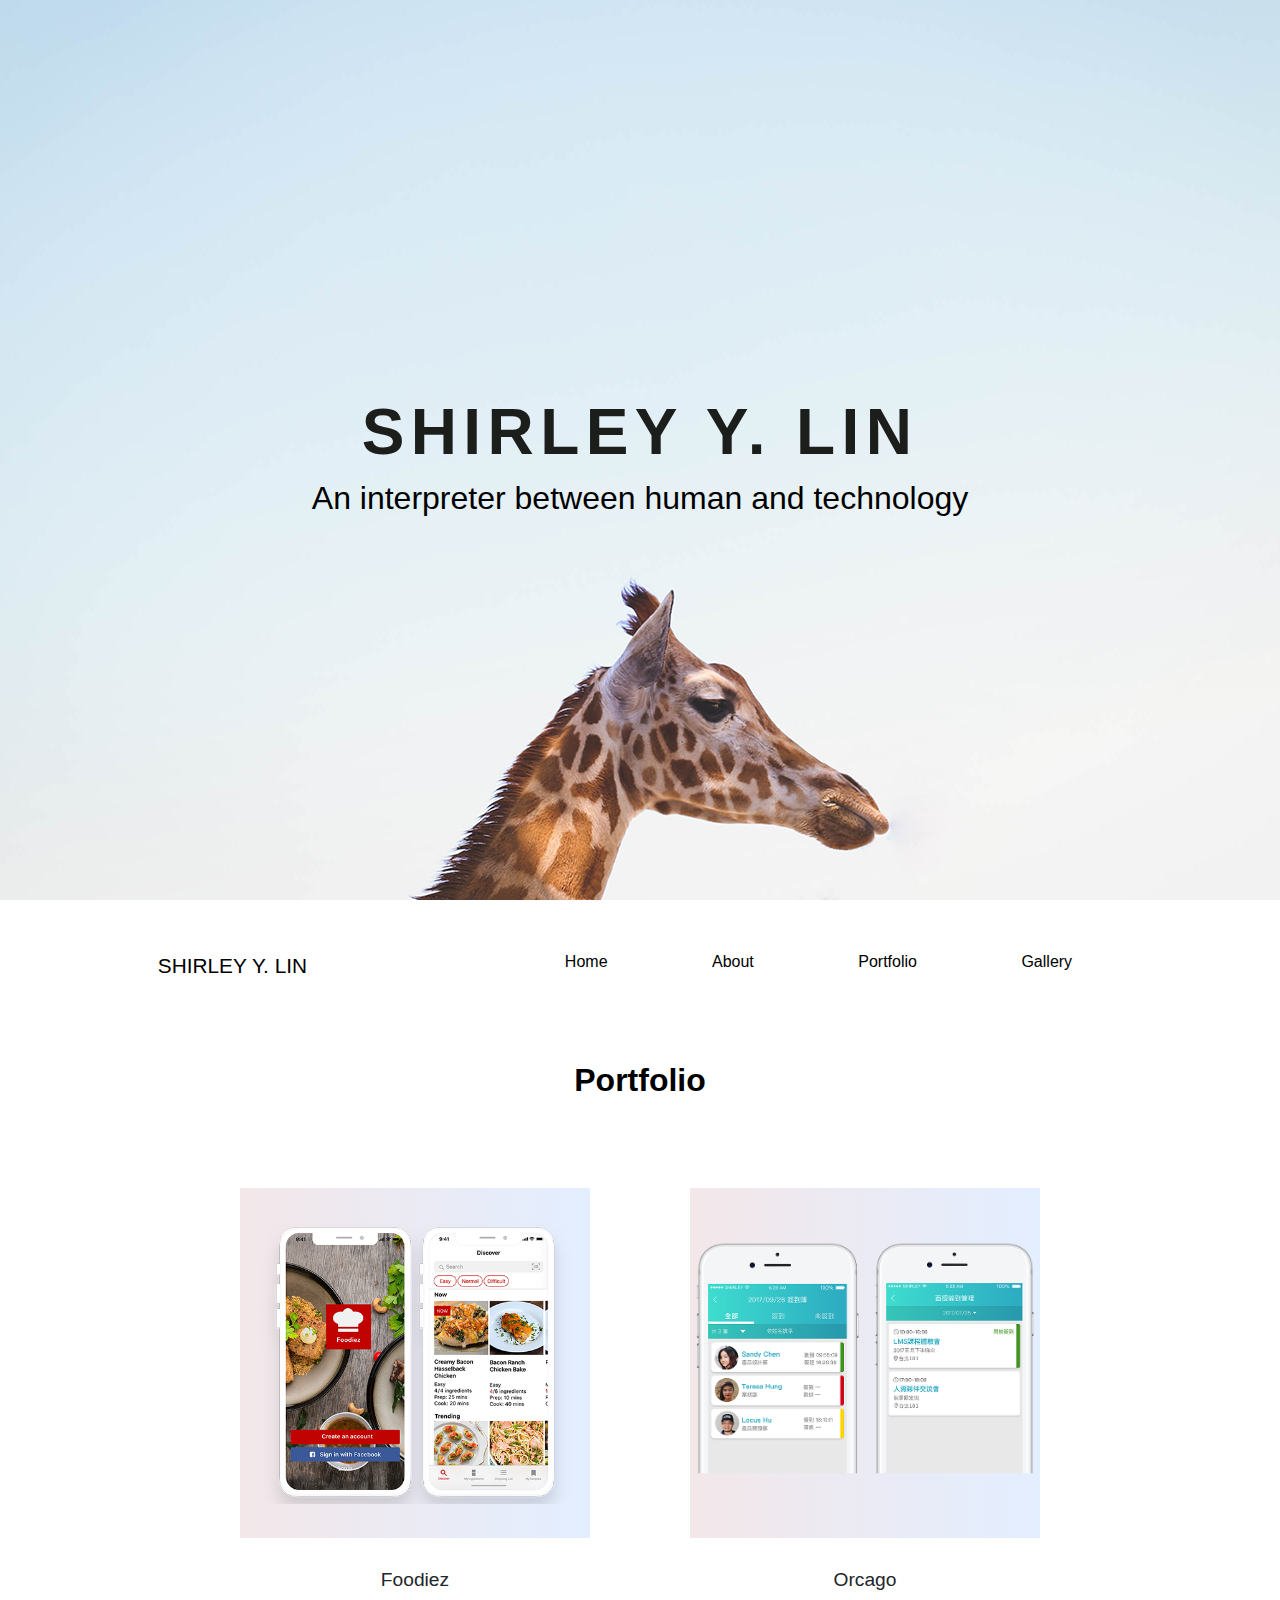
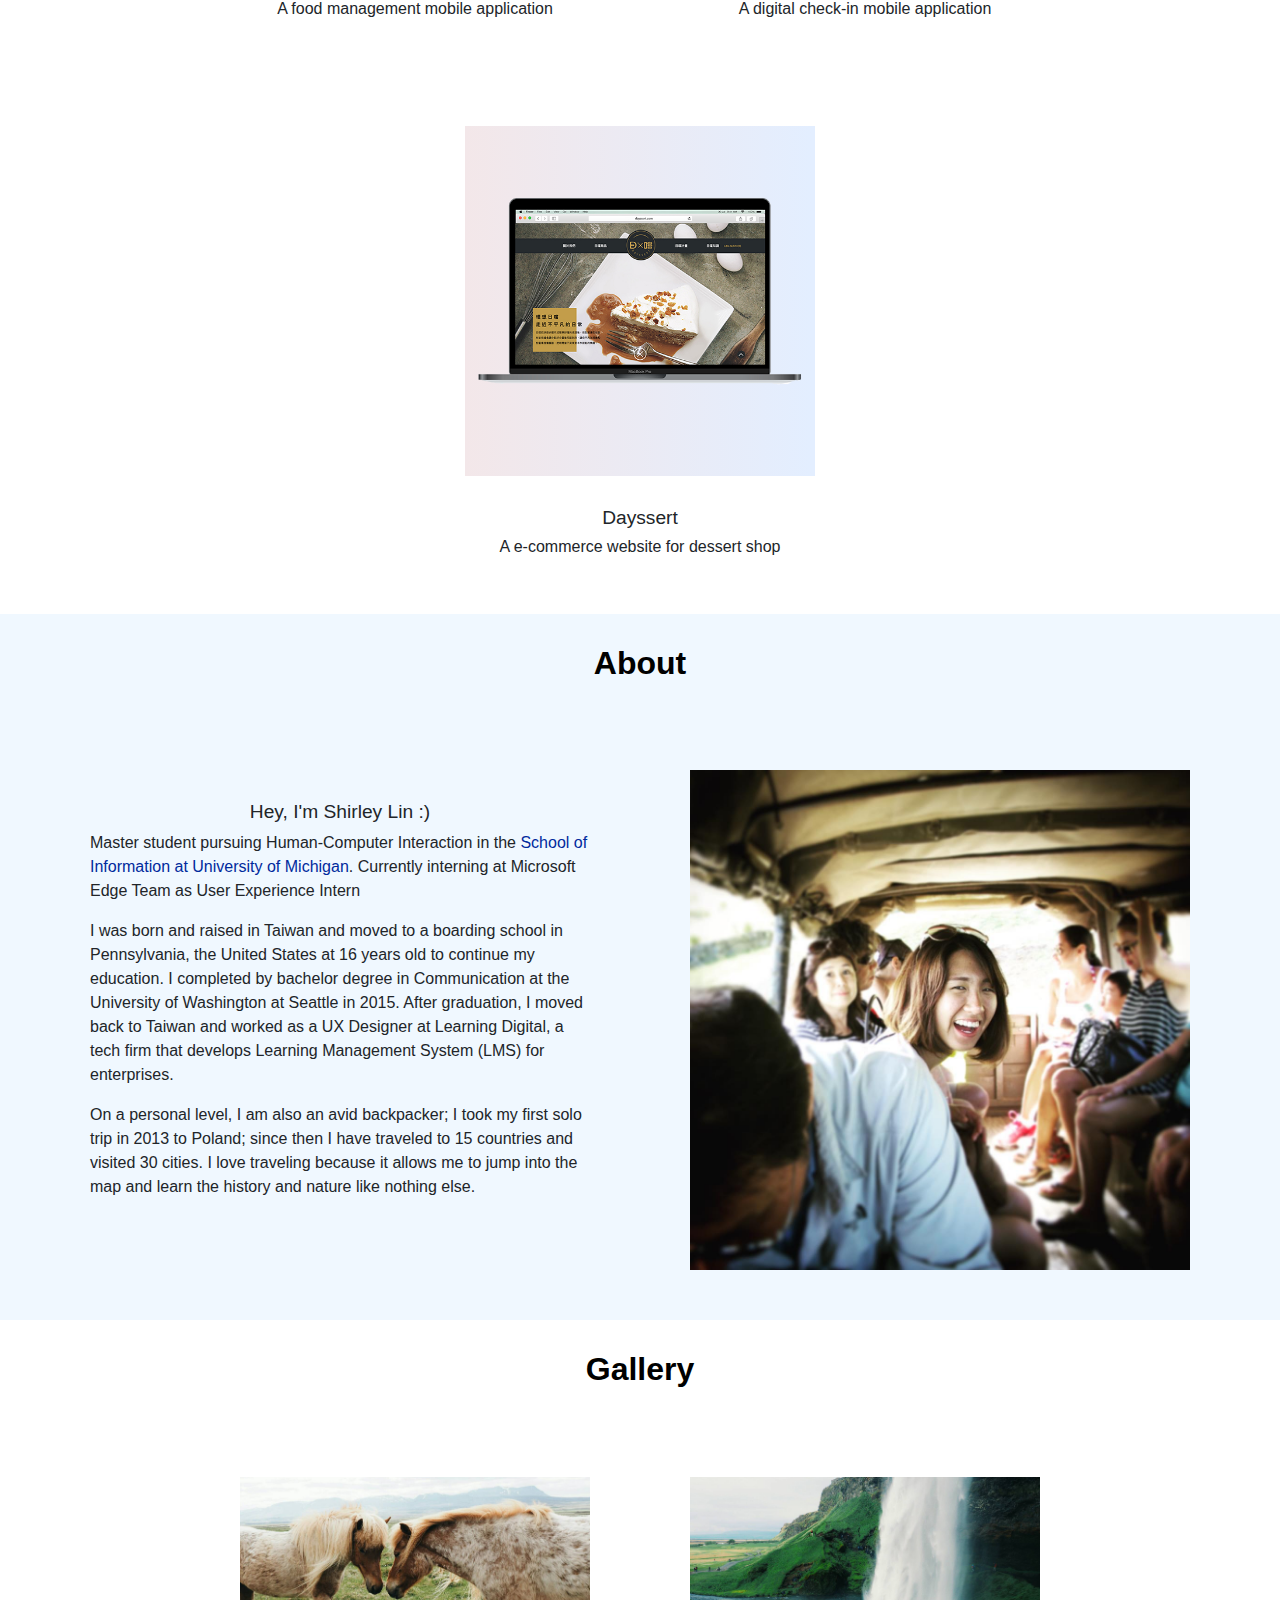
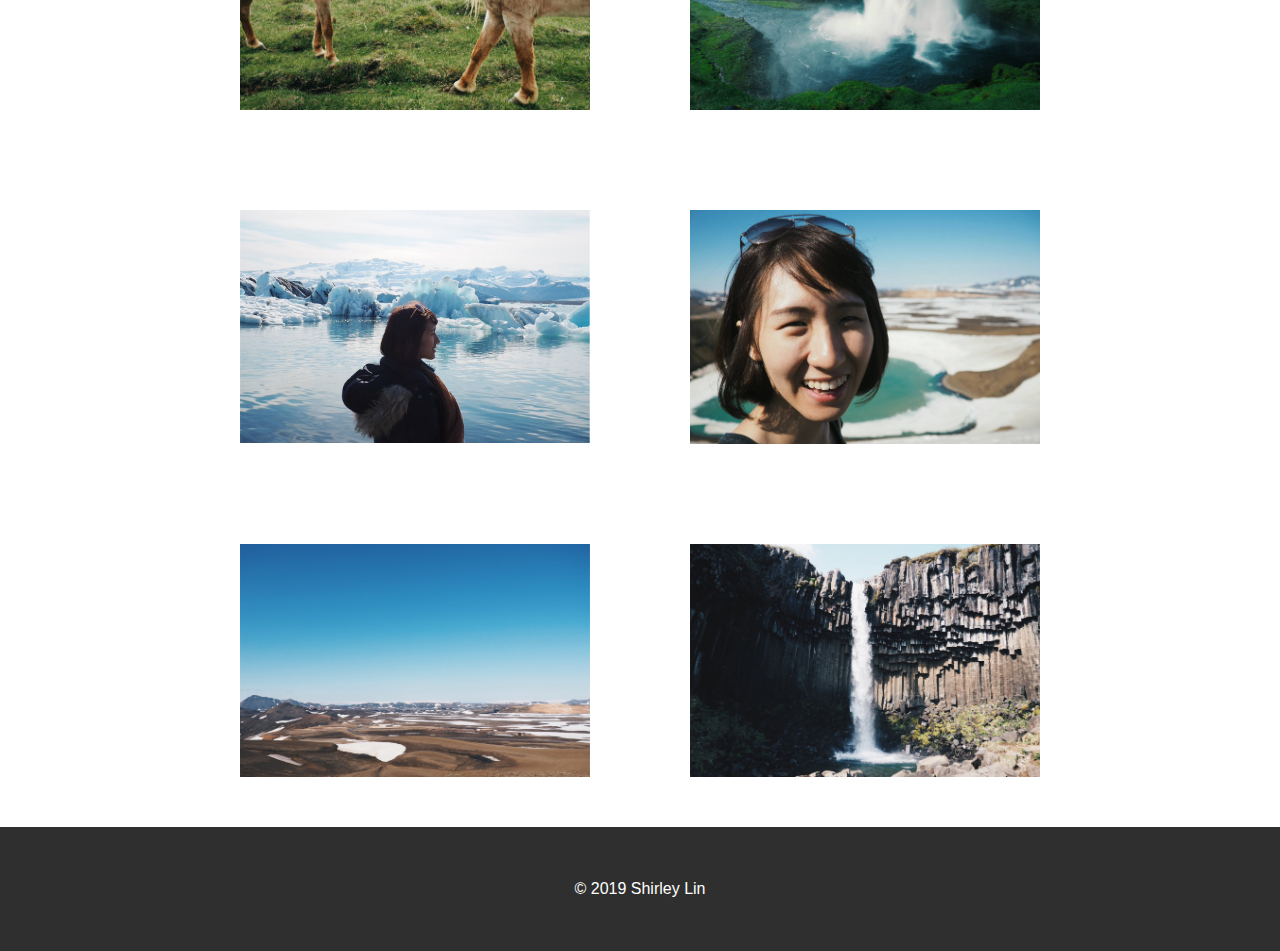
<file: index.html>
<!DOCTYPE html>
<html lang="en">
<head>
    <meta charset="UTF-8">
    <title>Assignment one</title>


    <!--bootstrap-->
    <link rel="stylesheet" href="https://maxcdn.bootstrapcdn.com/bootstrap/4.0.0/css/bootstrap.min.css"
          integrity="sha384-Gn5384xqQ1aoWXA+058RXPxPg6fy4IWvTNh0E263XmFcJlSAwiGgFAW/dAiS6JXm" crossorigin="anonymous">

    <!--style-->
    <link type="text/css" rel="stylesheet" href="css/indexcss.css">


    <script src="https://code.jquery.com/jquery-3.2.1.slim.min.js"
            integrity="sha384-KJ3o2DKtIkvYIK3UENzmM7KCkRr/rE9/Qpg6aAZGJwFDMVNA/GpGFF93hXpG5KkN"
            crossorigin="anonymous"></script>
    <!--javascript-->
    <script src="https://maxcdn.bootstrapcdn.com/bootstrap/4.0.0/js/bootstrap.min.js"
            integrity="sha384-JZR6Spejh4U02d8jOt6vLEHfe/JQGiRRSQQxSfFWpi1MquVdAyjUar5+76PVCmYl"
            crossorigin="anonymous"></script>
</head>

<body>
    <header class="flexcontainer" id="home">
        <div class="item">
            <h1>SHIRLEY Y. LIN</h1>
            <h2>An interpreter between human and technology</h2>
        </div>
    </header>
    <nav>
        <div class="flexcontainer">
            <div class="item" id="logo">
                SHIRLEY Y. LIN
            </div>
            <div class="item" id="menu">
                <ul>
                    <li><a href="#home">Home</a></li>
                    <li><a href="#about">About</a></li>
                    <li><a href="#portfolio">Portfolio</a></li>
                    <li><a href="#gallery">Gallery</a></li>
                </ul>
            </div>
        </div>
    </nav>

    <div role="main">
        <section id="portfolio" >
            <h3>Portfolio</h3>
            <div class="flexcontainer">
                <div class="item">
                    <div class="project">
                        <img src="img/foodiez.png" alt="Foodiez App Interfaces">
                    </div>
                    <h4>Foodiez</h4>
                    <h5>A food management mobile application</h5>
                </div>
                <div class="item">
                    <div class="project">
                        <img src="img/orcago.png" alt="Orcago App Interfaces">
                    </div>
                    <h4>Orcago</h4>
                    <h5>A digital check-in mobile application</h5>
                </div>
                <div class="item">
                    <div class="project">
                        <img src="img/dayssert.png" alt="Dayssert Website Interfaces">
                    </div>
                    <h4>Dayssert</h4>
                    <h5>A e-commerce website for dessert shop</h5>
                </div>
            </div>
        </section>
        <section id="about">
            <h3>About</h3>
            <div class="flexcontainer">
                <div class="item">
                    <h4>Hey, I'm Shirley Lin :)</h4>
                    <p>
                        Master student pursuing Human-Computer Interaction in the <a
                            href="https://www.si.umich.edu/" target="_blank">School of Information at University of Michigan</a>. Currently interning at Microsoft Edge Team as User Experience Intern
                    </p>
                    <p>
                        I was born and raised in Taiwan and moved to a boarding school in Pennsylvania, the United States at 16 years old to continue my education. I completed by bachelor degree in Communication at the University of Washington at Seattle in 2015. After graduation, I moved back to Taiwan and worked as a UX Designer at Learning Digital, a tech firm that develops Learning Management System (LMS) for enterprises.</p>
                    <p> On a personal level, I am also an avid backpacker; I took my first solo trip in 2013 to Poland; since then I have traveled to 15 countries and visited 30 cities. I love traveling because it allows me to jump into the map and learn the history and nature like nothing else.</p>
                </div>
                <div class="item">
                    <img src="img/shirleylin.jpg" alt="Shirley Lin's face">
                </div>
            </div>
        </section>

        <section id="gallery">
            <h3>Gallery</h3>
            <div class="flexcontainer">
                <div class="item">
                    <img src="img/img1.jpg" alt="Horses in Iceland">
                </div>
                <div class="item">
                    <img src="img/img2.jpg" alt="Waterfalls in Iceland">
                </div>
                <div class="item">
                    <img src="img/img3.jpg" alt="Lake in Iceland">
                </div>
                <div class="item">
                    <img src="img/img4.jpg" alt="Shirley in Iceland">
                </div>
                <div class="item">
                    <img src="img/img5.jpg" alt="Crater in Iceland">
                </div>
                <div class="item">
                    <img src="img/img6.jpg" alt="Waterfall in Iceland">
                </div>
            </div>

        </section>
    </div>

    <footer class="flexcontainer">
       © 2019 Shirley Lin
    </footer>

</body>
</html>
</file>
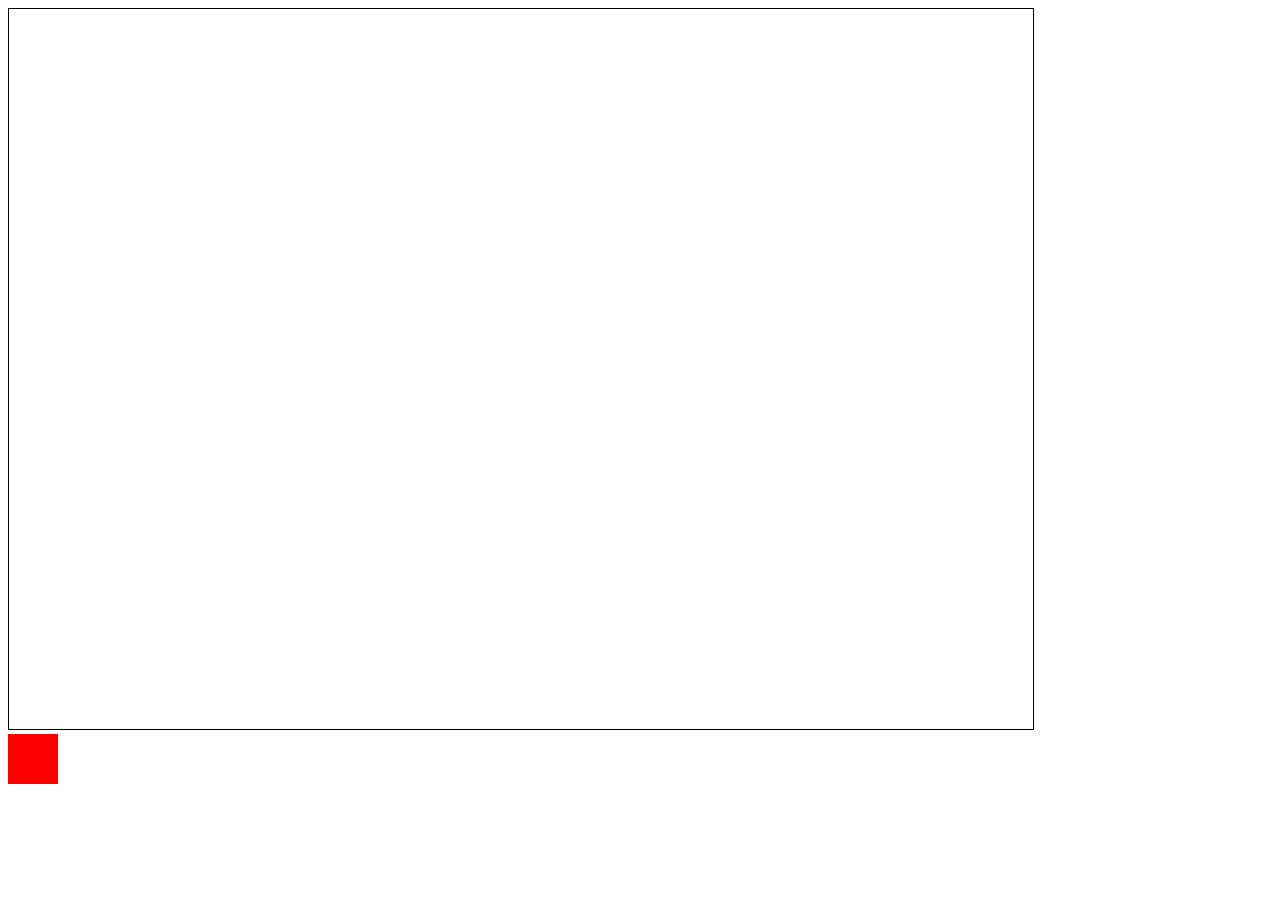
<file: artboard.html>
<!DOCTYPE html>
<html lang="en">
<head>
    <meta charset="UTF-8">
    <meta name="viewport" content="width=device-width, initial-scale=1.0">
    <title>Coding Challenge</title>

    <!--style-->
    <!--<link type="text/css" rel="stylesheet" href="css/artboard.css">-->
    <style>

        #canvas{
            border: solid black 1px;
        }

        #redpicker{
            width:50px;
            height:50px;
            background: red;
        }
    </style>



</head>
<body>


<canvas id="canvas"></canvas>
<div onclick="ChangeRed()" id="redpicker"></div>

<script type="text/javascript">


    // -------------v1------------------

    var canvas = document.getElementsByTagName("canvas")[0];
    var context = canvas.getContext("2d");
    var style = 'black';
    var height = canvas.height = 0.8*window.innerHeight;
    var width = canvas.width = 0.8*window.innerWidth;
    var mouseClicked = false, mouseReleased = true;


    document.addEventListener("click", onMouseClick, false);
    document.addEventListener("mousemove", onMouseMove, false);
    document.addEventListener("keypress", onKeyPress, false);
    document.addEventListener("keydown", checkKey, false);

    document.addEventListener("touchstart", onMouseDown, false);
    document.addEventListener("touchmove", onTouchMove, false);
    document.addEventListener("touchend", onMouseUp, false);

    screen.addEventListener('orientationchange', function () {
        context.clearRect(0, 0, width, height);
    });

    var canDraw = true;

    function checkKey(e) {
        console.log(e);

        if (e.keyCode === 38) {
            // up arrow
            canDraw = false

        }
        else if (e.keyCode === 40) {
            // down arrow
            canDraw = true
        }
        else if (e.keyCode === 37) {
            // left arrow
        }
        else if (e.keyCode === 39) {
            // right arrow
        }

        else if (e.keyCode === 32) {
            // up arrow
            context.clearRect(0, 0, width, height);

        }

    }

    function ChangeRed() {
        style = 'red'
    }


    function onKeyPress(e) {
        console.log(e)
        if (e.key === 'r') {
            style = 'red'
        }
        else if (e.key === 'b') {
            style = 'blue'
        }
        else if (e.key === 'g') {
            style = 'green'
        }
        else if (e.key === 'y') {
            style = 'yellow'
        }

    }

    function onMouseClick(e) {
        if (canDraw) {
            mouseClicked = !mouseClicked;

        }
    }

    function onMouseDown(e) {
        canDraw = true
        if (canDraw) {
            mouseClicked = true;

        }
    }
    function onMouseUp(e) {
        if (canDraw) {
            mouseClicked = false;

        }
    }

    function onMouseMove(e) {
        if (mouseClicked) {

            context.beginPath();
            context.fillStyle = style;
            context.fillRect(e.clientX-15, e.clientY-15, 30, 30, false);
        }
    }

    function onTouchMove(e) {
        if (mouseClicked) {
            context.beginPath();
            context.fillStyle = style;
            context.fillRect(event.touches[0].clientX-15, event.touches[0].clientY-15, 30, 30, false);
        }
    }




</script>

</body>
</html>
</file>
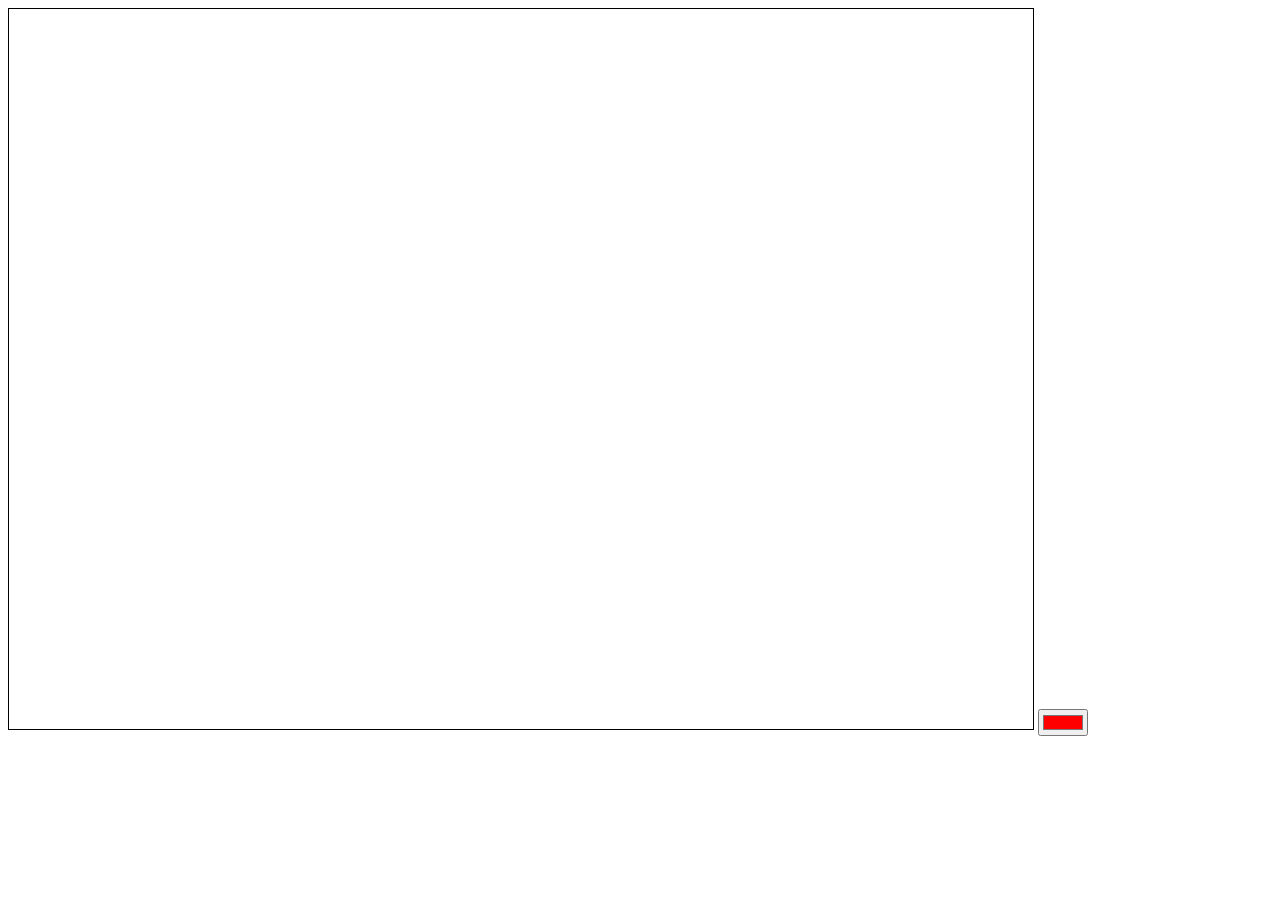
<file: assignment2.html>
<!DOCTYPE html>
<html lang="en">
<head>
    <meta charset="UTF-8">
    <meta name="viewport" content="width=device-width, initial-scale=1.0">
    <title>Assignment 2</title>

    <style>

        #canvas{
            border: solid black 1px;
        }

    </style>


</head>
<body>


<canvas id="canvas"></canvas>
<input type="color" value="#ff0000" id="ColorPicker">


<script type="text/javascript">


    // -------------v1------------------

    var canvas = document.getElementsByTagName("canvas")[0];
    var context = canvas.getContext("2d");
    var style = 'black';
    var height = canvas.height = 0.8*window.innerHeight;
    var width = canvas.width = 0.8*window.innerWidth;
    var mouseClicked = false

    document.addEventListener("click", MouseClick, false);
    document.addEventListener("mousemove", MouseMove, false);
    document.addEventListener("keypress", KeyPress, false);
    document.addEventListener("keydown", checkKey, false);
    document.addEventListener("touchstart", MouseDown, false);
    document.addEventListener("touchmove", TouchMove, false);
    document.addEventListener("touchend", MouseUp, false);
    document.addEventListener("input", UpdateColor, false);

    window.addEventListener('orientationchange', function () {
        location.reload()
    });


    function UpdateColor(event) {
            style = event.target.value;
    }


    var canDraw = true;

    function checkKey(e) {
        console.log(e);

        if (e.keyCode === 38) {
            // up arrow
            canDraw = false

        }
        else if (e.keyCode === 40) {
            // down arrow
            canDraw = true
        }

        else if (e.keyCode === 32) {
            // space
            context.clearRect(0, 0, width, height);

        }

    }


    function KeyPress(e) {
        
        if (e.key === 'r') {
            style = 'red'
        }
        else if (e.key === 'b') {
            style = 'blue'
        }
        else if (e.key === 'g') {
            style = 'green'
        }
        else if (e.key === 'y') {
            style = 'yellow'
        }

    }



    function MouseClick(e) {
        if (canDraw) {
            mouseClicked = !mouseClicked;

        }
    }

    function MouseDown(e) {
        canDraw = true;
        if (canDraw) {
            mouseClicked = true;

        }
    }
    function MouseUp(e) {
        if (canDraw) {
            mouseClicked = false;
        }
    }

    function MouseMove(e) {
        if (mouseClicked) {

            context.beginPath();
            context.fillStyle = style;
            context.fillRect(e.clientX-15, e.clientY-15, 30, 30, false);
        }
    }

    function TouchMove(e) {
        if (mouseClicked) {
            context.beginPath();
            context.fillStyle = style;
            context.fillRect(event.touches[0].clientX-15, event.touches[0].clientY-15, 30, 30, false);
        }
    }




</script>

</body>
</html>
</file>
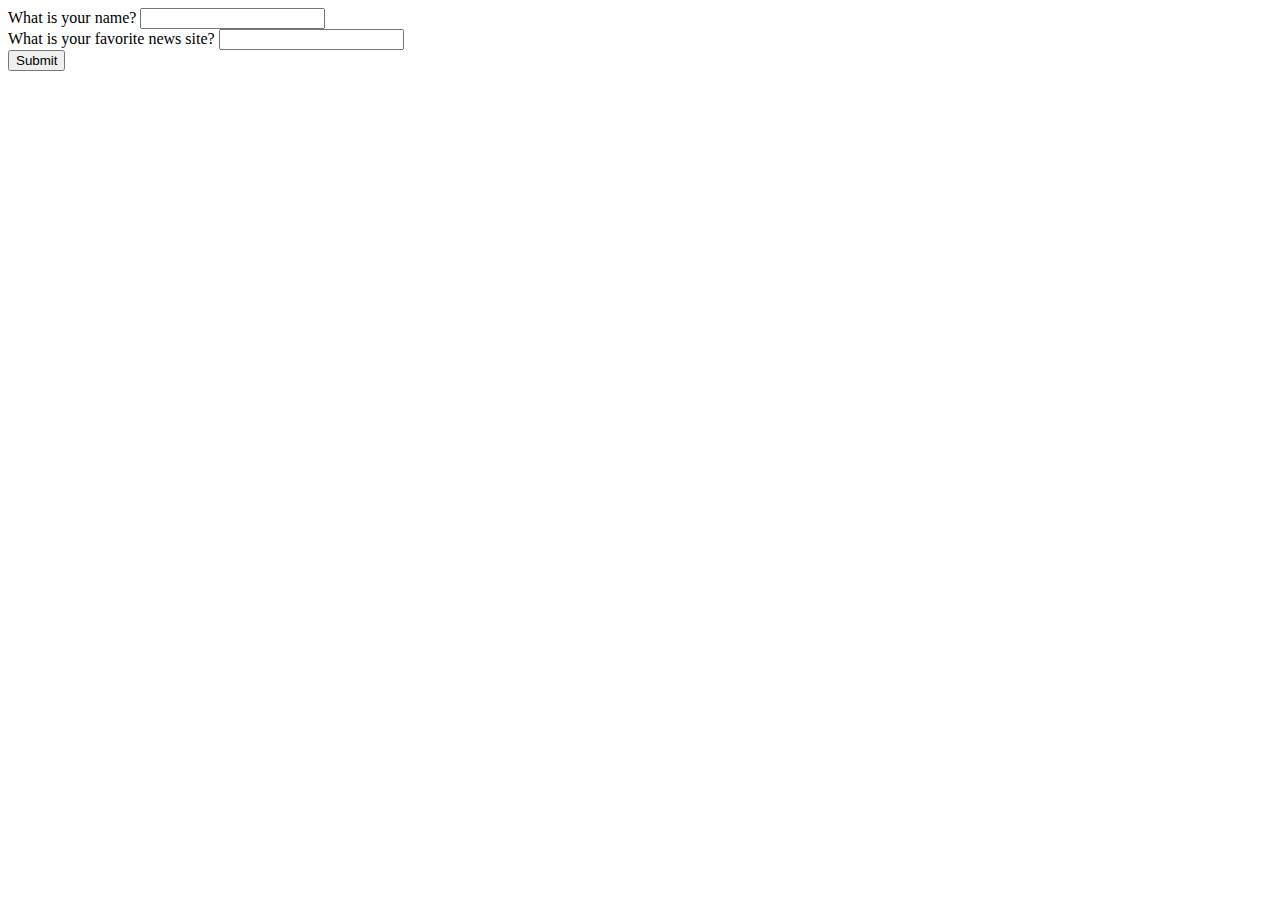
<file: quiz.html>
<!DOCTYPE html>
<html lang="en">
<head>
    <meta charset="UTF-8">
    <title>JavaScript 2019a</title>
    <script>

        function check(){

            //
            var name = document.getElementById("name").value;
            alert("Goodbye " + name);


            // 1) Use an alert to say goodbye to the person, e.g. "Goodbye Colleen"

            // 2) Update the form so that the action is updated to the person's favorite site.

        }

    </script>
</head>
<body>
<form  id = "form" onsubmit="check()">
    <label for ="name"> What is your name?</label>
    <input type = "name" id = "name"><br>
    <label for = "url">What is your favorite news site?</label>
    <input type = "url" name ="url" id = "url"><br>
    <input type = "submit">
</form>

</body>
</file>
<file: css/indexcss.css>
h1{
    font-family: 'Source Sans Pro', sans-serif;
    color: #1c1e1c;
    font-size: 4em;
    letter-spacing: .1em;
    text-align: center;
    font-weight: bold;
}

h2{
    font-family: 'Source Sans Pro', sans-serif;
    color:black;
    font-size: 2em;
    text-align: center;
}


h3{
    font-family: 'Source Sans Pro', sans-serif;
    color:black;
    font-size:2em;
    text-align: center;
    padding:30px 0;
    font-weight: bold;
}

h4{
    font-family: 'Source Sans Pro', sans-serif;
    font-size:1.2em;
    text-align: center;
    margin-top:30px;
}

h5{
    font-family: 'Source Sans Pro', sans-serif;
    font-size:1em;
    text-align: center;
}

p{
    font-family: 'Source Sans Pro', sans-serif;
    font-size:1em;
}

a{
    color: #002a9d;
}



.flexcontainer{
    display:flex;
    flex-wrap: wrap;
    justify-content: center;
}

/*--------------header------------------*/


header{
    background: url(../img/giraffe.jpg) no-repeat fixed bottom center;
    height:100vh;
    width:100%;
    justify-content: center;
    align-items: center;
}

/*--------------nav------------------*/


nav .flexcontainer{
    justify-content: space-evenly;

}



nav .item ul {
list-style-type: none;
margin: 0;
padding: 0;
text-align: center;

}

nav .item ul li {
    display: inline;
    font-size:1em;
}

nav .item ul li a{
    text-decoration: none;
    color: black;
    padding:20px 50px;
}



nav .item ul li a:hover{
    text-decoration: underline;
    color: #1e74ff;
}





#logo{
    font-family: 'Arial Black', sans-serif;
    font-size:1.3em;
    color: black;
}


/*--------------home------------------*/


#home h1{
    text-align: center;
    margin-top:20px;
}



.item{
    margin:50px;
}


#about{
    background: aliceblue;
}

#about .item{
    width:500px;
}

#about .item img{
    max-width:500px;
    width:100%;
}

#portfolio .project{
    width:350px;
    background-image: linear-gradient(to right, #f3e7e9 0%, #e3eeff 99%, #e3eeff 100%);
}

#portfolio .item img{
    width:350px;

}

#gallery .item img{
    width:350px;
}


/*--------------footer------------------*/
footer{
    background: #2f2f2f;
    color:white;
    font-family:'Source Sans Pro', sans-serif;
    padding:50px 0;
}


@media only screen and (max-width: 800px) {

    .flexcontainer{
        flex-wrap: wrap-reverse;
    }

    h1{
        font-size: 3.2em;
    }

    h2{
        font-size: 1.1em;

    }


    #logo{
        display: none;
    }

    /*nav{*/
        /*background-color: #7c7c7c;*/
    /*}*/

    nav .flexcontainer{
        justify-content: center;
    }

    nav .item ul li {

        margin: 10px;
        font-size:1em;

    }


    nav .item ul li a{
        display:block;
        background-color: #7c7c7c;
        color:white;

    }

    nav .item ul li a:hover{
        color:black;
    }

}
</file>
<file: css/artboard.css>
#artboard{
    border: solid black 2px;
}
</file>
